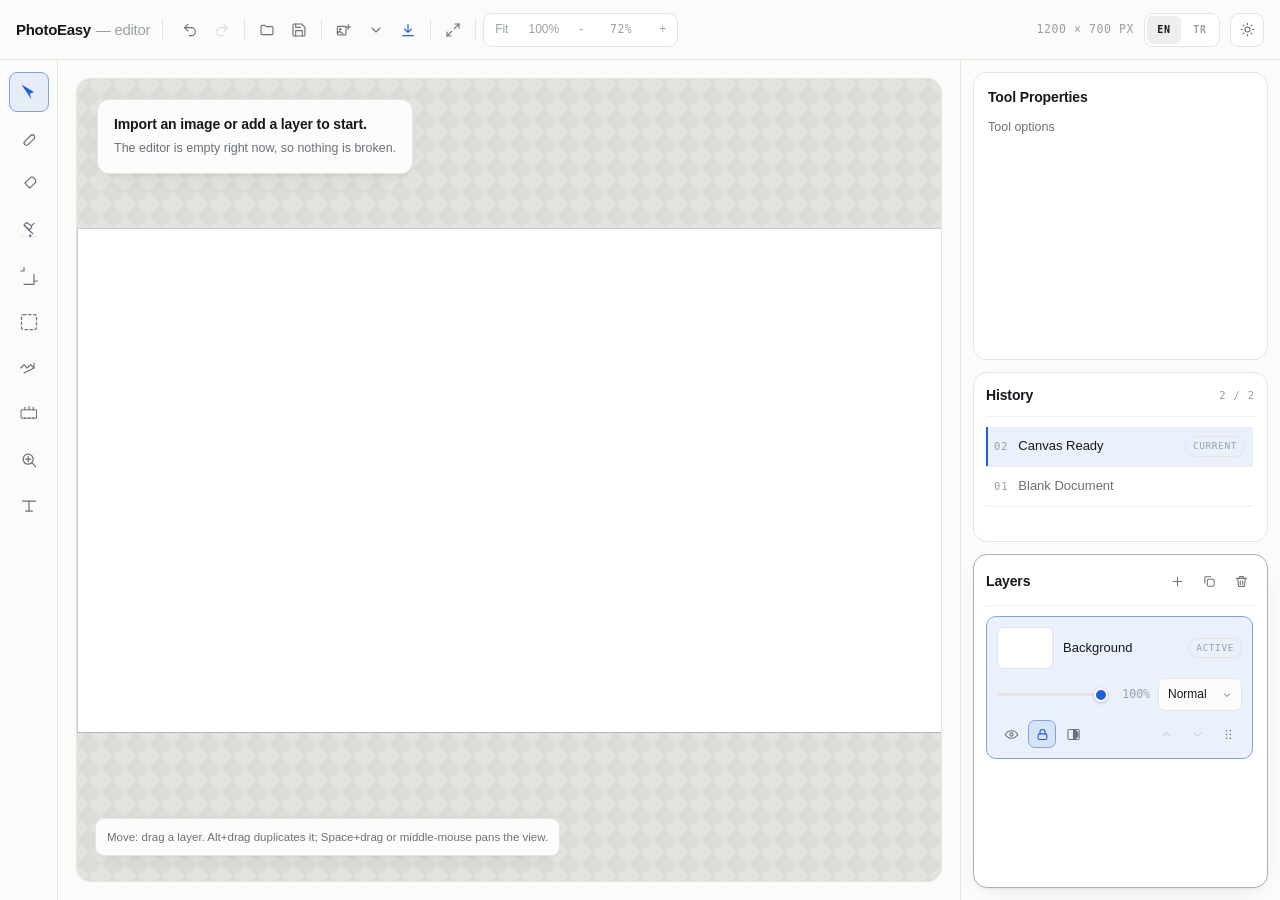
<file: index.html>
<!doctype html>
<html lang="en">
<head>
  <meta charset="utf-8" />
  <meta name="viewport" content="width=device-width,initial-scale=1" />
  <title>PhotoEasy — Browser Photo Editor</title>
  <link rel="icon" href="favicon.png" type="image/png">
  <link rel="stylesheet" href="styles.css?v=20260716-15">
  <script>
    // Stored theme is applied before first paint so the editor never flashes.
    // Storage throws on file:// and in private mode; the system theme is a fine
    // fallback, so a failure here must not block the rest of the page.
    (function () {
      try {
        const stored = localStorage.getItem('theme');
        if (stored) document.documentElement.dataset.theme = stored;
      } catch (e) {}
    })();
  </script>
</head>
<body>
  <header class="toolbar">
    <div class="editor-brand" aria-label="PhotoEasy editor" data-i18n-aria="brand.aria">
      <span class="editor-brand-name">PhotoEasy</span>
      <span class="editor-brand-context" data-i18n="brand.context">— editor</span>
    </div>
    <div class="toolbar-rule" aria-hidden="true"></div>
    <!-- Icon-only: data-i18n would overwrite textContent and wipe the SVG, so
         these label through title/aria-label. data-icon is hydrated from the
         shared icon set at boot. -->
    <div class="actions">
      <div class="action-group">
        <button id="undo" class="icon-btn" type="button" data-icon="undo" title="Undo" data-i18n-title="header.undo" data-i18n-aria="header.undo"></button>
        <button id="redo" class="icon-btn" type="button" data-icon="redo" title="Redo" data-i18n-title="header.redo" data-i18n-aria="header.redo"></button>
      </div>
      <div class="toolbar-rule" aria-hidden="true"></div>
      <div class="action-group">
        <button id="open-project" class="icon-btn" type="button" data-icon="open" title="Open" data-i18n-title="header.openProjectTitle" data-i18n-aria="header.openProjectTitle"></button>
        <button id="save-project" class="icon-btn" type="button" data-icon="save" title="Save" data-i18n-title="header.saveProjectTitle" data-i18n-aria="header.saveProjectTitle"></button>
      </div>
      <div class="toolbar-rule" aria-hidden="true"></div>
      <div class="action-group">
        <!-- The canvas-match option only affects importing, so it lives with
             Import instead of sitting in the bar full time. -->
        <div class="menu-anchor">
          <button id="import-image" class="icon-btn" type="button" data-icon="import" title="Import" data-i18n-title="header.import" data-i18n-aria="header.import"></button>
          <button id="import-options" class="icon-btn caret-btn" type="button" data-icon="chevronDown" title="Import options" data-i18n-title="header.importOptions" data-i18n-aria="header.importOptions" aria-haspopup="true" aria-expanded="false"></button>
          <div id="import-menu" class="toolbar-menu" role="group" aria-labelledby="import-options" hidden>
            <label class="menu-check">
              <input id="import-resize" type="checkbox" />
              <span data-i18n="header.matchCanvas">Match canvas to image</span>
            </label>
          </div>
        </div>
        <button id="export" class="icon-btn is-accent" type="button" data-icon="export" title="Export PNG" data-i18n-title="header.export" data-i18n-aria="header.export"></button>
      </div>
      <div class="toolbar-rule" aria-hidden="true"></div>
      <button id="resize-canvas" class="icon-btn" type="button" data-icon="resizeCanvas" title="Resize Canvas" data-i18n-title="header.resize" data-i18n-aria="header.resize"></button>
      <div class="toolbar-rule" aria-hidden="true"></div>
      <div class="zoom-controls" aria-label="Zoom controls" data-i18n-aria="header.zoomControls">
        <button id="zoom-fit" data-i18n="header.fit">Fit</button>
        <button id="zoom-100" data-i18n="header.actual">100%</button>
        <button id="zoom-out" data-i18n-aria="header.zoomOut">-</button>
        <div id="zoom-readout" class="zoom-readout" aria-live="polite">100%</div>
        <button id="zoom-in" data-i18n-aria="header.zoomIn">+</button>
      </div>
    </div>
    <!-- Everything past the editing actions is app-level, so it sits together
         against the right edge. -->
    <div class="toolbar-right">
      <div id="canvas-size" class="canvas-size" aria-hidden="true"></div>
      <div id="language-switch" class="language-switch" role="group" aria-label="Language" data-i18n-aria="header.lang">
        <button type="button" data-lang="en" title="English" data-i18n-title="header.lang.en">EN</button>
        <button type="button" data-lang="tr" title="Turkish" data-i18n-title="header.lang.tr">TR</button>
      </div>
      <button id="theme" class="theme" type="button" title="Toggle theme" data-i18n-title="header.theme" data-i18n-aria="header.theme">
        <svg class="sun" viewBox="0 0 24 24" fill="none" stroke="currentColor" stroke-width="1.8" stroke-linecap="round" aria-hidden="true">
          <circle cx="12" cy="12" r="4" />
          <path d="M12 2v2M12 20v2M4.9 4.9l1.4 1.4M17.7 17.7l1.4 1.4M2 12h2M20 12h2M4.9 19.1l1.4-1.4M17.7 6.3l1.4-1.4" />
        </svg>
        <svg class="moon" viewBox="0 0 24 24" fill="none" stroke="currentColor" stroke-width="1.8" stroke-linecap="round" stroke-linejoin="round" aria-hidden="true">
          <path d="M21 12.8A9 9 0 1 1 11.2 3a7 7 0 0 0 9.8 9.8z" />
        </svg>
      </button>
    </div>
  </header>

  <main class="main">
    <aside class="left-tools" aria-label="Tools" data-i18n-aria="tools.aria">
      <button id="tool-move" class="tool active" title="Move" aria-label="Move" data-tool-key="move">
        <svg viewBox="0 0 24 24" width="22" height="22" fill="none" xmlns="http://www.w3.org/2000/svg"><path d="M3 3l15 9-5 2 2 7-12-18z" fill="currentColor"/></svg>
      </button>
      <button id="tool-brush" class="tool" title="Brush" aria-label="Brush" data-tool-key="brush">
        <svg viewBox="0 0 24 24" width="20" height="20" fill="none" xmlns="http://www.w3.org/2000/svg"><path d="M7 16c-1 1-1 3 0 4s3 1 4 0l7-7c1-1 1-3 0-4s-3-1-4 0L7 16z" stroke="currentColor" stroke-width="1.5" stroke-linecap="round" stroke-linejoin="round"/></svg>
      </button>
      <button id="tool-eraser" class="tool" title="Eraser" aria-label="Eraser" data-tool-key="eraser">
        <svg viewBox="0 0 24 24" width="20" height="20" fill="none" xmlns="http://www.w3.org/2000/svg"><path d="M20 7l-3-3a2 2 0 0 0-3 0L7 11l6 6 7-7z" stroke="currentColor" stroke-width="1.5" stroke-linecap="round" stroke-linejoin="round"/></svg>
      </button>
      <button id="tool-fill" class="tool" title="Fill" aria-label="Fill" data-tool-key="fill">
        <svg viewBox="0 0 24 24" width="22" height="22" fill="none" xmlns="http://www.w3.org/2000/svg">
          <path d="M2 21c0 .55.45 1 1 1h18c.55 0 1-.45 1-1v-2c0-.55-.45-1-1-1H3c-.55 0-1 .45-1 1v2z" fill="currentColor" opacity="0.06"/>
          <path d="M7.5 7.5l9 9" stroke="currentColor" stroke-width="1.4" stroke-linecap="round" stroke-linejoin="round"/>
          <path d="M18 4l-3 3L9 3 6 6l6 6 3-3v-1" stroke="currentColor" stroke-width="1.4" stroke-linecap="round" stroke-linejoin="round"/>
          <path d="M15 19c0 .83-.67 1.5-1.5 1.5S12 19.83 12 19s1.5-2 1.5-2 1.5 1.17 1.5 2z" fill="currentColor"/>
        </svg>
      </button>
      <button id="tool-crop" class="tool" title="Crop" aria-label="Crop" data-tool-key="crop">
        <svg viewBox="0 0 24 24" width="20" height="20" fill="none" xmlns="http://www.w3.org/2000/svg"><path d="M6 2v4M2 6h4M18 22v-4M22 18h-4M6 22h12V10" stroke="currentColor" stroke-width="1.4" stroke-linecap="round" stroke-linejoin="round"/></svg>
      </button>
      <button id="tool-select" class="tool" title="Select" aria-label="Select" data-tool-key="select">
        <svg viewBox="0 0 24 24" width="20" height="20" fill="none" xmlns="http://www.w3.org/2000/svg"><rect x="3" y="3" width="18" height="18" rx="2" stroke="currentColor" stroke-width="1.5" stroke-dasharray="4 2"/></svg>
      </button>
      <button id="tool-magic" class="tool" title="Magic Wand" aria-label="Magic Wand" data-tool-key="magic">
        <svg viewBox="0 0 24 24" width="20" height="20" fill="none" xmlns="http://www.w3.org/2000/svg"><path d="M2 12l4-4 4 4 4-4 4 4V6" stroke="currentColor" stroke-width="1.4" stroke-linecap="round" stroke-linejoin="round"/><path d="M6 18l12-6" stroke="currentColor" stroke-width="1.4" stroke-linecap="round" stroke-linejoin="round"/></svg>
      </button>
      <button id="tool-transform" class="tool" title="Transform" aria-label="Transform" data-tool-key="transform">
        <svg viewBox="0 0 24 24" width="22" height="22" fill="none" xmlns="http://www.w3.org/2000/svg"><path d="M3 7h18v10H3z" stroke="currentColor" stroke-width="1.2" stroke-linecap="round" stroke-linejoin="round"/><path d="M7 7v-3M17 7v-3M12 7v-4" stroke="currentColor" stroke-width="1.4" stroke-linecap="round" stroke-linejoin="round"/><circle cx="7" cy="17" r="1" fill="currentColor"/><circle cx="12" cy="17" r="1" fill="currentColor"/><circle cx="17" cy="17" r="1" fill="currentColor"/></svg>
      </button>
      <button id="tool-zoom" class="tool" title="Zoom" aria-label="Zoom" data-tool-key="zoom">
        <svg viewBox="0 0 24 24" width="22" height="22" fill="none" xmlns="http://www.w3.org/2000/svg"><circle cx="11" cy="11" r="6" stroke="currentColor" stroke-width="1.5"/><path d="M20 20l-4.2-4.2" stroke="currentColor" stroke-width="1.5" stroke-linecap="round"/><path d="M11 8v6M8 11h6" stroke="currentColor" stroke-width="1.5" stroke-linecap="round"/></svg>
      </button>
      <button id="tool-text" class="tool" title="Text" aria-label="Text" data-tool-key="text">
        <svg viewBox="0 0 24 24" width="20" height="20" fill="none" xmlns="http://www.w3.org/2000/svg"><path d="M4 6h16M8 18h8M12 6v12" stroke="currentColor" stroke-width="1.5" stroke-linecap="round" stroke-linejoin="round"/></svg>
      </button>
      <!-- tool-controls moved to layers panel -->
    </aside>

    <section class="canvas-area">
      <div id="viewport" class="viewport">
        <div id="canvas-onboarding" class="canvas-onboarding" aria-live="polite">
          <strong data-i18n="onboarding.title">Import an image or add a layer to start.</strong>
          <span data-i18n="onboarding.body">The editor is empty right now, so nothing is broken.</span>
        </div>
        <div id="drop-overlay" class="drop-overlay" data-i18n="drop.images">Drop image files to import</div>
        <div id="viewport-inner" class="viewport-inner">
          <canvas id="view"></canvas>
        </div>
        <div id="canvas-hud" class="canvas-hud">
          <div id="tool-hint" class="tool-hint" aria-live="polite"></div>
          <div class="canvas-status-row">
            <div id="status-stack" class="status-stack" aria-live="polite" aria-atomic="true"></div>
          </div>
        </div>
      </div>
    </section>

    <aside id="sidebar" class="layers sidebar tool-primary" aria-label="Editing panels" data-i18n-aria="sidebar.aria">
      <div id="tool-props" class="tool-props sidebar-panel" aria-live="polite">
        <div class="tool-props-title" data-i18n="sidebar.toolProperties">Tool Properties</div>
        <div id="tool-props-content" class="tool-props-content"></div>
      </div>
      <div id="history-panel" class="history-panel sidebar-panel" aria-live="polite">
        <div class="history-panel-header">
          <div class="layers-title" data-i18n="sidebar.history">History</div>
          <div id="history-meta" class="history-meta">0 / 0</div>
        </div>
        <div id="history-list" class="history-list"></div>
      </div>
      <div id="layers-panel" class="layers-panel sidebar-panel">
        <div class="layers-header">
          <div class="layers-title" data-i18n="sidebar.layers">Layers</div>
          <!-- Icon-only: data-i18n would overwrite textContent and wipe the SVG,
               so these label through title/aria-label instead. -->
          <div class="layers-header-top">
            <button id="add-layer" class="icon-btn" type="button" data-icon="add" title="Add Layer" data-i18n-title="layers.add" data-i18n-aria="layers.add"></button>
            <button id="dup-layer" class="icon-btn" type="button" data-icon="duplicate" title="Duplicate Layer" data-i18n-title="layers.duplicate" data-i18n-aria="layers.duplicate"></button>
            <button id="del-layer" class="icon-btn is-danger" type="button" data-icon="remove" title="Remove Layer" data-i18n-title="layers.remove" data-i18n-aria="layers.remove"></button>
          </div>
        </div>
        <ul id="layers-list"></ul>
      </div>
    </aside>
  </main>

  <input id="file-input" type="file" accept="image/*" multiple style="display:none">
  <input id="project-file-input" type="file" accept="application/json,.json,.photoeasy" style="display:none">
  
  <!-- Resize Canvas Modal -->
  <div id="resize-modal" class="modal" role="dialog" aria-modal="true" aria-labelledby="resize-modal-title" aria-hidden="true">
    <div class="modal-content" tabindex="-1">
      <div class="modal-header">
        <h3 id="resize-modal-title" data-i18n="modal.resize.title">Resize Canvas</h3>
        <button id="close-resize-modal" class="close-modal" aria-label="Close resize canvas dialog" data-i18n-aria="modal.resize.close">&times;</button>
      </div>
      <div class="modal-body">
        <div class="form-group">
          <label for="new-width" data-i18n="modal.resize.width">Width (px):</label>
          <input type="number" id="new-width" min="1" max="16384" value="1200">
        </div>
        <div class="form-group">
          <label for="new-height" data-i18n="modal.resize.height">Height (px):</label>
          <input type="number" id="new-height" min="1" max="16384" value="700">
        </div>
        <div class="form-group">
          <label>
            <input type="checkbox" id="maintain-aspect"> <span data-i18n="modal.resize.aspect">Maintain aspect ratio</span>
          </label>
        </div>
      </div>
      <div class="modal-footer">
        <button id="cancel-resize" class="btn-secondary" data-i18n="common.cancel">Cancel</button>
        <button id="confirm-resize" class="btn-primary" data-i18n="common.resize">Resize</button>
      </div>
    </div>
  </div>
  
  <script defer src="js/00-i18n.js?v=20260716-15"></script>
  <script defer src="js/00-icons.js?v=20260716-15"></script>
  <script defer src="js/00-theme.js?v=20260716-15"></script>
  <script defer src="js/00-core.js?v=20260716-15"></script>
  <script defer src="js/10-history.js?v=20260716-15"></script>
  <script defer src="js/20-layers-compositor.js?v=20260716-15"></script>
  <script defer src="js/30-editor-input.js?v=20260716-15"></script>
  <script defer src="js/40-tools-ui.js?v=20260716-15"></script>
  <script defer src="js/50-fill.js?v=20260716-15"></script>
  <script defer src="js/60-document-io.js?v=20260716-15"></script>
  <script defer src="js/70-transform-crop.js?v=20260716-15"></script>
  <script defer src="js/80-viewport-init.js?v=20260716-15"></script>
</body>
</html>
</file>
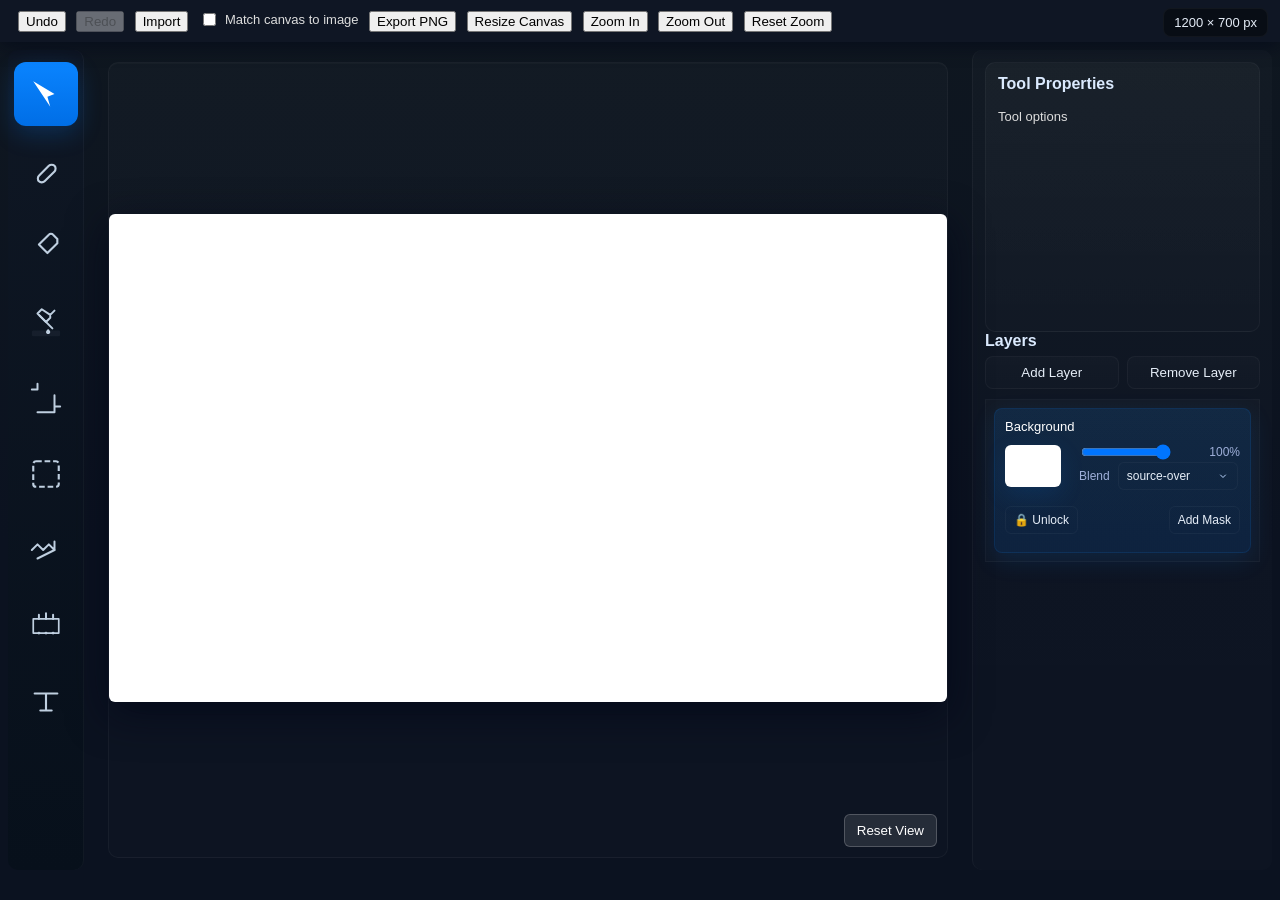
<file: src/photoeasy/index.html>
<!doctype html>
<html lang="en">
<head>
  <meta charset="utf-8" />
  <meta name="viewport" content="width=device-width,initial-scale=1" />
  <title>PhotoEasy — Browser Photoshop Clone (Demo)</title>
  <link rel="stylesheet" href="styles.css">
</head>
<body>
  <header class="toolbar">
    <div class="actions">
      <button id="undo">Undo</button>
      <button id="redo">Redo</button>
      <button id="import-image">Import</button>
      <label class="import-resize-label" style="display:inline-flex;align-items:center;gap:6px;margin-left:6px;">
        <input id="import-resize" type="checkbox" />
        <span style="font-size:13px;color:var(--muted,#ddd);">Match canvas to image</span>
      </label>
      <button id="export">Export PNG</button>
      <button id="resize-canvas">Resize Canvas</button>
      <button id="zoom-in">Zoom In</button>
      <button id="zoom-out">Zoom Out</button>
      <button id="reset-zoom">Reset Zoom</button>
    </div>
    <div class="tool-header-controls">
      <!-- moved to tool properties panel -->
    </div>
    <div id="canvas-size" class="canvas-size" aria-hidden="true"></div>
  </header>

  <main class="main">
    <aside class="left-tools" aria-label="Tools">
      <button id="tool-move" class="tool active" title="Move" aria-label="Move">
        <svg viewBox="0 0 24 24" width="22" height="22" fill="none" xmlns="http://www.w3.org/2000/svg"><path d="M3 3l15 9-5 2 2 7-12-18z" fill="currentColor"/></svg>
      </button>
      <button id="tool-brush" class="tool" title="Brush" aria-label="Brush">
        <svg viewBox="0 0 24 24" width="20" height="20" fill="none" xmlns="http://www.w3.org/2000/svg"><path d="M7 16c-1 1-1 3 0 4s3 1 4 0l7-7c1-1 1-3 0-4s-3-1-4 0L7 16z" stroke="currentColor" stroke-width="1.5" stroke-linecap="round" stroke-linejoin="round"/></svg>
      </button>
      <button id="tool-eraser" class="tool" title="Eraser" aria-label="Eraser">
        <svg viewBox="0 0 24 24" width="20" height="20" fill="none" xmlns="http://www.w3.org/2000/svg"><path d="M20 7l-3-3a2 2 0 0 0-3 0L7 11l6 6 7-7z" stroke="currentColor" stroke-width="1.5" stroke-linecap="round" stroke-linejoin="round"/></svg>
      </button>
      <button id="tool-fill" class="tool" title="Fill" aria-label="Fill">
        <svg viewBox="0 0 24 24" width="22" height="22" fill="none" xmlns="http://www.w3.org/2000/svg">
          <path d="M2 21c0 .55.45 1 1 1h18c.55 0 1-.45 1-1v-2c0-.55-.45-1-1-1H3c-.55 0-1 .45-1 1v2z" fill="currentColor" opacity="0.06"/>
          <path d="M7.5 7.5l9 9" stroke="currentColor" stroke-width="1.4" stroke-linecap="round" stroke-linejoin="round"/>
          <path d="M18 4l-3 3L9 3 6 6l6 6 3-3v-1" stroke="currentColor" stroke-width="1.4" stroke-linecap="round" stroke-linejoin="round"/>
          <path d="M15 19c0 .83-.67 1.5-1.5 1.5S12 19.83 12 19s1.5-2 1.5-2 1.5 1.17 1.5 2z" fill="currentColor"/>
        </svg>
      </button>
      <button id="tool-crop" class="tool" title="Crop" aria-label="Crop">
        <svg viewBox="0 0 24 24" width="20" height="20" fill="none" xmlns="http://www.w3.org/2000/svg"><path d="M6 2v4M2 6h4M18 22v-4M22 18h-4M6 22h12V10" stroke="currentColor" stroke-width="1.4" stroke-linecap="round" stroke-linejoin="round"/></svg>
      </button>
      <button id="tool-select" class="tool" title="Select" aria-label="Select">
        <svg viewBox="0 0 24 24" width="20" height="20" fill="none" xmlns="http://www.w3.org/2000/svg"><rect x="3" y="3" width="18" height="18" rx="2" stroke="currentColor" stroke-width="1.5" stroke-dasharray="4 2"/></svg>
      </button>
      <button id="tool-magic" class="tool" title="Magic Wand" aria-label="Magic Wand">
        <svg viewBox="0 0 24 24" width="20" height="20" fill="none" xmlns="http://www.w3.org/2000/svg"><path d="M2 12l4-4 4 4 4-4 4 4V6" stroke="currentColor" stroke-width="1.4" stroke-linecap="round" stroke-linejoin="round"/><path d="M6 18l12-6" stroke="currentColor" stroke-width="1.4" stroke-linecap="round" stroke-linejoin="round"/></svg>
      </button>
      <button id="tool-transform" class="tool" title="Transform" aria-label="Transform">
        <svg viewBox="0 0 24 24" width="22" height="22" fill="none" xmlns="http://www.w3.org/2000/svg"><path d="M3 7h18v10H3z" stroke="currentColor" stroke-width="1.2" stroke-linecap="round" stroke-linejoin="round"/><path d="M7 7v-3M17 7v-3M12 7v-4" stroke="currentColor" stroke-width="1.4" stroke-linecap="round" stroke-linejoin="round"/><circle cx="7" cy="17" r="1" fill="currentColor"/><circle cx="12" cy="17" r="1" fill="currentColor"/><circle cx="17" cy="17" r="1" fill="currentColor"/></svg>
      </button>
      <button id="tool-text" class="tool" title="Text" aria-label="Text">
        <svg viewBox="0 0 24 24" width="20" height="20" fill="none" xmlns="http://www.w3.org/2000/svg"><path d="M4 6h16M8 18h8M12 6v12" stroke="currentColor" stroke-width="1.5" stroke-linecap="round" stroke-linejoin="round"/></svg>
      </button>
      <!-- tool-controls moved to layers panel -->
    </aside>

    <section class="canvas-area">
      <div id="viewport" class="viewport">
        <div id="viewport-inner" class="viewport-inner">
          <canvas id="view"></canvas>
        </div>
      </div>
    </section>

    <aside class="layers">
      <div id="tool-props" class="tool-props" aria-live="polite">
        <div class="tool-props-title">Tool Properties</div>
        <div id="tool-props-content" class="tool-props-content"></div>
      </div>
      <div class="layers-header">
        <div class="layers-title">Layers</div>
        <div class="layers-header-top">
          <button id="add-layer">Add Layer</button>
          <button id="del-layer">Remove Layer</button>
        </div>
      </div>
      <ul id="layers-list"></ul>
    </aside>
  </main>

  <input id="file-input" type="file" accept="image/*" style="display:none">
  
  <!-- Resize Canvas Modal -->
  <div id="resize-modal" class="modal">
    <div class="modal-content">
      <div class="modal-header">
        <h3>Resize Canvas</h3>
        <button id="close-resize-modal" class="close-modal">&times;</button>
      </div>
      <div class="modal-body">
        <div class="form-group">
          <label for="new-width">Width (px):</label>
          <input type="number" id="new-width" min="1" value="1200">
        </div>
        <div class="form-group">
          <label for="new-height">Height (px):</label>
          <input type="number" id="new-height" min="1" value="700">
        </div>
        <div class="form-group">
          <label>
            <input type="checkbox" id="maintain-aspect"> Maintain aspect ratio
          </label>
        </div>
      </div>
      <div class="modal-footer">
        <button id="cancel-resize" class="btn-secondary">Cancel</button>
        <button id="confirm-resize" class="btn-primary">Resize</button>
      </div>
    </div>
  </div>
  
  <script src="app.js"></script>
</body>
</html>
</file>
<file: styles.css>
/* ==========================================================================
   PhotoEasy — design language mirrored from enesaydogan.com
   Tokens, typography, and component geometry are kept in sync with the site.
   Light is the default; dark follows the system unless the user picks a theme.
   ========================================================================== */

:root {
  --bg: #fbfbfa;
  --surface: #ffffff;
  --ink: #16181c;
  --muted: #6b7079;
  --faint: #9aa0a8;
  --line: #e6e5e1;
  --line-soft: #efeeeb;
  --accent: #1f5fd8;
  --live: #12a150;
  --danger: #c0392b;
  --shadow: 0 1px 2px rgba(20, 22, 26, .04), 0 8px 24px -14px rgba(20, 22, 26, .18);
  --radius: 14px;
  --mono: ui-monospace, SFMono-Regular, "SF Mono", Menlo, Consolas, monospace;

  /* Editor surfaces. The canvas well is recessed well below the page so a white
     photo still separates from it — the common case in light mode. */
  --canvas-bg: #e7e6e2;
  --checker-a: rgba(20, 22, 26, .05);
  --checker-b: rgba(20, 22, 26, .015);
  --canvas-edge: rgba(20, 22, 26, .22);
  --canvas-halo: rgba(20, 22, 26, .3);

  /* A scrim must darken in both themes, so it cannot derive from --ink. */
  --scrim: rgba(20, 22, 26, .45);
  --shadow-lifted: 0 24px 80px -20px rgba(20, 22, 26, .35);
}

:root[data-theme="dark"] {
  --bg: #0e0f11;
  --surface: #151719;
  --ink: #eceef1;
  --muted: #9098a2;
  --faint: #6a7078;
  --line: #26292e;
  --line-soft: #1e2125;
  --accent: #7aa2f7;
  --live: #3ecf7f;
  --danger: #f07178;
  --shadow: 0 1px 2px rgba(0, 0, 0, .4), 0 8px 28px -16px rgba(0, 0, 0, .7);

  --canvas-bg: #111315;
  --checker-a: rgba(236, 238, 241, .022);
  --checker-b: rgba(0, 0, 0, .03);
  --canvas-edge: rgba(236, 238, 241, .18);
  --canvas-halo: rgba(0, 0, 0, .5);
  --scrim: rgba(0, 0, 0, .65);
  --shadow-lifted: 0 24px 80px -20px rgba(0, 0, 0, .8);
}

@media (prefers-color-scheme: dark) {
  :root:not([data-theme="light"]) {
    --bg: #0e0f11;
    --surface: #151719;
    --ink: #eceef1;
    --muted: #9098a2;
    --faint: #6a7078;
    --line: #26292e;
    --line-soft: #1e2125;
    --accent: #7aa2f7;
    --live: #3ecf7f;
    --danger: #f07178;
    --shadow: 0 1px 2px rgba(0, 0, 0, .4), 0 8px 28px -16px rgba(0, 0, 0, .7);

    --canvas-bg: #111315;
    --checker-a: rgba(236, 238, 241, .022);
    --checker-b: rgba(0, 0, 0, .03);
    --canvas-edge: rgba(236, 238, 241, .18);
    --canvas-halo: rgba(0, 0, 0, .5);
    --scrim: rgba(0, 0, 0, .65);
    --shadow-lifted: 0 24px 80px -20px rgba(0, 0, 0, .8);
  }
}

/* Interaction tints derive from --ink, so they invert with the theme for free. */
:root {
  --tint-1: color-mix(in srgb, var(--ink) 4%, transparent);
  --tint-2: color-mix(in srgb, var(--ink) 7%, transparent);
  --accent-soft: color-mix(in srgb, var(--accent) 9%, transparent);
  --accent-line: color-mix(in srgb, var(--accent) 50%, var(--line));
  --glass: color-mix(in srgb, var(--surface) 90%, transparent);
}

*,
*::before,
*::after {
  box-sizing: border-box;
  margin: 0;
  padding: 0;
  -webkit-tap-highlight-color: transparent;
}

html {
  height: 100%;
  background: var(--bg);
  text-size-adjust: 100%;
}

body {
  height: 100%;
  min-width: 320px;
  background: var(--bg);
  color: var(--ink);
  font-family: Inter, ui-sans-serif, -apple-system, BlinkMacSystemFont, "Segoe UI", Roboto, sans-serif;
  font-size: 16px;
  line-height: 1.6;
  -webkit-font-smoothing: antialiased;
  font-feature-settings: "cv05", "ss01";
  transition: background .25s ease, color .25s ease;
}

::selection {
  background: var(--accent);
  color: #fff;
}

:focus-visible {
  outline: 2px solid var(--accent);
  outline-offset: 3px;
  border-radius: 4px;
}

button,
input,
select,
textarea {
  font: inherit;
}

input,
select,
textarea {
  accent-color: var(--accent);
}

.mono {
  font-family: var(--mono);
  font-size: 11.5px;
  letter-spacing: .08em;
  text-transform: uppercase;
  color: var(--faint);
}

/* ── buttons ─────────────────────────────────── */
button {
  min-height: 34px;
  padding: 0 13px;
  border: 1px solid var(--line);
  border-radius: 9px;
  background: var(--surface);
  color: var(--muted);
  font-size: 13px;
  font-weight: 500;
  cursor: pointer;
  transition: color .15s, border-color .15s, background .15s, transform .15s;
}

button:hover {
  background: var(--tint-1);
  border-color: var(--muted);
  color: var(--ink);
  transform: translateY(-1px);
}

button:active {
  background: var(--tint-2);
  transform: none;
}

button:disabled {
  background: var(--surface);
  border-color: var(--line-soft);
  color: var(--faint);
  opacity: .5;
  transform: none;
  cursor: not-allowed;
}

button:disabled:hover {
  background: var(--surface);
  border-color: var(--line-soft);
  color: var(--faint);
  transform: none;
}

/* ── icon buttons ────────────────────────────── */
/* Square, label-less, and quiet until hovered — used by the layer panel header
   and each layer card's action bar. */
.icon-btn {
  display: grid;
  place-items: center;
  flex: 0 0 auto;
  width: 28px;
  height: 28px;
  min-height: 28px;
  padding: 0;
  border: 1px solid transparent;
  border-radius: 7px;
  background: transparent;
  color: var(--muted);
}

.icon-btn svg {
  width: 15px;
  height: 15px;
}

.icon-btn:hover {
  background: var(--tint-1);
  border-color: var(--line);
  color: var(--ink);
  transform: none;
}

.icon-btn:disabled,
.icon-btn:disabled:hover {
  background: transparent;
  border-color: transparent;
  color: var(--faint);
  opacity: .35;
}

/* State: the control is engaged (locked, masked). */
.icon-btn.is-on {
  border-color: var(--accent-line);
  background: var(--accent-soft);
  color: var(--accent);
}

/* State: the layer is hidden — the icon should read as switched off. */
.icon-btn.is-off {
  color: var(--faint);
}

.icon-btn.is-danger:hover {
  border-color: color-mix(in srgb, var(--danger) 45%, var(--line));
  background: color-mix(in srgb, var(--danger) 8%, transparent);
  color: var(--danger);
}

/* The primary action in its group (Export) stays tinted so the icon-only bar
   still has one obvious destination. */
.icon-btn.is-accent {
  color: var(--accent);
}

.icon-btn.is-accent:hover {
  border-color: var(--accent-line);
  background: var(--accent-soft);
  color: var(--accent);
}

/* Toolbar icons run slightly larger than the layer panel's. */
.actions .icon-btn {
  width: 30px;
  height: 30px;
  min-height: 30px;
}

.actions .icon-btn svg {
  width: 16px;
  height: 16px;
}

/* ── toolbar ─────────────────────────────────── */
.toolbar {
  position: relative;
  z-index: 100;
  display: flex;
  align-items: center;
  gap: 12px;
  height: 60px;
  padding: 0 16px;
  background: color-mix(in srgb, var(--bg) 88%, transparent);
  border-bottom: 1px solid var(--line);
  backdrop-filter: saturate(180%) blur(14px);
}

.editor-brand {
  display: flex;
  align-items: baseline;
  flex: 0 0 auto;
  white-space: nowrap;
  font-size: 15px;
  line-height: 1;
  letter-spacing: -.02em;
}

.editor-brand-name {
  font-weight: 600;
  color: var(--ink);
}

.editor-brand-context {
  margin-left: 5px;
  font-weight: 400;
  color: var(--faint);
}

.toolbar-rule {
  flex: 0 0 auto;
  width: 1px;
  height: 22px;
  background: var(--line);
}

.actions {
  display: flex;
  align-items: center;
  flex-wrap: nowrap;
  gap: 7px;
  min-width: 0;
  overflow-x: auto;
  scrollbar-width: none;
}

.actions::-webkit-scrollbar {
  display: none;
}

/* No padding here: the toolbar is icon buttons now, and a blanket padding
   outranks .icon-btn's own, squeezing the content box until the glyph
   overflows off-centre. The remaining text buttons (zoom) set their own. */
.actions button {
  flex: 0 0 auto;
}

/* Related actions sit tight together; the rules between groups do the
   separating, so the bar reads in chunks rather than as one long run. */
.action-group {
  display: flex;
  align-items: center;
  flex: 0 0 auto;
  gap: 2px;
}

/* ── import options popover ──────────────────── */
.menu-anchor {
  position: relative;
  display: flex;
  align-items: center;
  flex: 0 0 auto;
  gap: 2px;
}

.caret-btn {
  width: 18px;
}

.caret-btn svg {
  width: 12px;
  height: 12px;
}

/* Fixed, and placed by JS: .actions is a horizontal scroll container, which
   clips (and swallows clicks on) any absolutely positioned child. */
.toolbar-menu {
  position: fixed;
  z-index: 400;
  min-width: 220px;
  padding: 8px;
  border: 1px solid var(--line);
  border-radius: 10px;
  background: var(--surface);
  box-shadow: var(--shadow-lifted);
}

.toolbar-menu[hidden] {
  display: none;
}

.menu-check {
  display: flex;
  align-items: center;
  gap: 9px;
  padding: 6px 7px;
  border-radius: 7px;
  color: var(--muted);
  font-size: 12.5px;
  font-weight: 500;
  line-height: 1.35;
  cursor: pointer;
}

.menu-check:hover {
  background: var(--tint-1);
  color: var(--ink);
}

.menu-check input {
  flex: 0 0 auto;
  width: 13px;
  height: 13px;
  cursor: pointer;
}

/* ── segmented controls (zoom, language) ─────── */
.zoom-controls,
.language-switch {
  display: inline-flex;
  align-items: center;
  flex: 0 0 auto;
  gap: 2px;
  height: 34px;
  padding: 2px;
  border: 1px solid var(--line);
  border-radius: 9px;
  background: var(--surface);
}

.zoom-controls button,
.language-switch button {
  min-height: 28px;
  padding: 0 8px;
  border-color: transparent;
  border-radius: 6px;
  background: transparent;
  color: var(--faint);
}

.zoom-controls button:hover,
.language-switch button:hover {
  background: var(--tint-1);
  border-color: transparent;
  color: var(--ink);
  transform: none;
}

.language-switch button {
  min-width: 34px;
  font: 600 10px/1 var(--mono);
  letter-spacing: .08em;
}

.language-switch button.is-active {
  background: var(--tint-2);
  color: var(--ink);
}

.zoom-controls button {
  font-size: 12px;
}

.zoom-readout {
  min-width: 54px;
  padding: 0 6px;
  text-align: center;
  color: var(--faint);
  font: 500 11.5px/1 var(--mono);
  letter-spacing: .04em;
}

/* ── theme toggle ────────────────────────────── */
.theme {
  display: grid;
  place-items: center;
  flex: 0 0 auto;
  width: 34px;
  height: 34px;
  min-height: 34px;
  padding: 0;
  border: 1px solid var(--line);
  border-radius: 9px;
  background: var(--surface);
  color: var(--muted);
}

.theme:hover {
  background: var(--tint-1);
  color: var(--ink);
  border-color: var(--muted);
  transform: none;
}

.theme svg {
  width: 15px;
  height: 15px;
}

.theme .moon {
  display: none;
}

:root[data-theme="dark"] .theme .sun {
  display: none;
}

:root[data-theme="dark"] .theme .moon {
  display: block;
}

@media (prefers-color-scheme: dark) {
  :root:not([data-theme="light"]) .theme .sun {
    display: none;
  }

  :root:not([data-theme="light"]) .theme .moon {
    display: block;
  }
}

/* One auto margin on the cluster, so language and theme end up flush right
   rather than trailing the editing actions. */
.toolbar-right {
  display: flex;
  align-items: center;
  flex: 0 0 auto;
  gap: 10px;
  margin-left: auto;
  padding-left: 4px;
}

.canvas-size {
  flex: 0 0 auto;
  color: var(--faint);
  font: 500 11.5px/1 var(--mono);
  letter-spacing: .05em;
  text-transform: uppercase;
}

/* ── layout ──────────────────────────────────── */
.main {
  display: flex;
  height: calc(100dvh - 60px);
  background: var(--bg);
}

/* ── tool rail ───────────────────────────────── */
.left-tools {
  display: flex;
  flex-direction: column;
  align-items: center;
  flex: 0 0 58px;
  width: 58px;
  gap: 6px;
  padding: 12px 8px;
  border-right: 1px solid var(--line);
  background: var(--bg);
}

.left-tools .tool {
  display: flex;
  align-items: center;
  justify-content: center;
  flex: 0 0 auto;
  width: 40px;
  height: 40px;
  min-height: 40px;
  padding: 0;
  border: 1px solid transparent;
  border-radius: 8px;
  background: transparent;
  color: var(--muted);
  cursor: pointer;
}

.left-tools .tool svg {
  display: block;
  width: 20px;
  height: 20px;
}

.left-tools .tool:hover {
  background: var(--surface);
  border-color: var(--line);
  color: var(--ink);
  transform: none;
}

.left-tools .tool.active {
  background: var(--accent-soft);
  border-color: var(--accent-line);
  color: var(--accent);
  transform: none;
}

/* ── canvas ──────────────────────────────────── */
.canvas-area {
  display: flex;
  flex: 1;
  min-width: 0;
  padding: 18px;
  background: var(--bg);
}

.viewport {
  position: relative;
  display: flex;
  flex: 1;
  min-width: 0;
  align-items: stretch;
  justify-content: stretch;
  overflow: hidden;
  border: 1px solid var(--line);
  border-radius: var(--radius);
  background:
    repeating-conic-gradient(from 45deg, var(--checker-a) 0 25%, var(--checker-b) 0 50%) 50%/24px 24px,
    var(--canvas-bg);
  cursor: grab;
}

.viewport:active {
  cursor: grabbing;
}

#viewport-inner {
  position: relative;
  display: block;
  width: 100%;
  height: 100%;
}

#view {
  display: block;
  width: 100%;
  height: 100%;
  border-radius: 8px;
  background: transparent;
  touch-action: none;
}

/* ── sidebar ─────────────────────────────────── */
.sidebar,
.layers {
  display: flex;
  flex-direction: column;
  flex: 0 0 320px;
  width: 320px;
  gap: 12px;
  padding: 12px;
  border-left: 1px solid var(--line);
  background: var(--bg);
}

.sidebar-panel {
  border: 1px solid var(--line);
  border-radius: var(--radius);
  background: var(--surface);
  transition: border-color .18s ease, box-shadow .18s ease;
}

.sidebar-panel.is-primary {
  border-color: color-mix(in srgb, var(--muted) 45%, var(--line));
  box-shadow: var(--shadow);
}

.tool-props {
  display: flex;
  flex-direction: column;
  height: 32vh;
  gap: 10px;
  padding: 14px;
}

.tool-props-title,
.layers-title {
  color: var(--ink);
  font-size: 14px;
  font-weight: 600;
  line-height: 1.5;
  letter-spacing: -.01em;
}

.tool-props-content {
  display: flex;
  flex-direction: column;
  flex: 1;
  gap: 10px;
  padding-right: 6px;
  overflow: auto;
}

.prop-block {
  display: flex;
  flex-direction: column;
  gap: 7px;
  padding-bottom: 10px;
  border-bottom: 1px solid var(--line-soft);
}

.prop-block:last-child {
  padding-bottom: 0;
  border-bottom: 0;
}

.prop-title {
  color: var(--faint);
  font-size: 11.5px;
}

.prop-help {
  color: var(--faint);
  font-size: 11.5px;
  line-height: 1.5;
}

.prop-note {
  color: var(--muted);
  font-size: 12.5px;
  line-height: 1.5;
}

.prop-control-row {
  display: flex;
  align-items: center;
  gap: 8px;
}

.prop-control-row input[type="range"] {
  flex: 1;
}

.prop-value {
  min-width: 42px;
  text-align: right;
  color: var(--muted);
  font: 500 11.5px/1 var(--mono);
}

/* ── history ─────────────────────────────────── */
.history-panel {
  display: flex;
  flex-direction: column;
  min-height: 170px;
  max-height: 220px;
  gap: 10px;
  padding: 12px;
}

.history-panel-header {
  display: flex;
  align-items: center;
  justify-content: space-between;
  gap: 12px;
  padding-bottom: 10px;
  border-bottom: 1px solid var(--line-soft);
}

.history-meta,
.history-entry-step {
  color: var(--faint);
  font: 500 10.5px/1 var(--mono);
  letter-spacing: .08em;
  text-transform: uppercase;
}

.history-list {
  display: flex;
  flex-direction: column;
  padding-right: 2px;
  overflow: auto;
}

.history-entry {
  display: grid;
  grid-template-columns: auto minmax(0, 1fr) auto;
  align-items: center;
  gap: 10px;
  width: 100%;
  min-height: 40px;
  padding: 9px 8px;
  border: 0;
  border-bottom: 1px solid var(--line-soft);
  border-radius: 0;
  background: transparent;
  color: var(--muted);
  text-align: left;
}

.history-entry:hover {
  background: var(--tint-1);
  border-color: var(--line-soft);
  transform: none;
}

.history-entry.active {
  background: var(--accent-soft);
  border-color: var(--line-soft);
  color: var(--ink);
  box-shadow: inset 2px 0 0 var(--accent);
  cursor: default;
}

.history-entry.future {
  opacity: .5;
}

.history-entry-label {
  min-width: 0;
  overflow: hidden;
  text-overflow: ellipsis;
  white-space: nowrap;
}

.history-entry-current,
.layer-badge {
  padding: 2px 7px;
  border: 1px solid var(--line);
  border-radius: 999px;
  background: transparent;
  color: var(--faint);
  font: 500 9.5px/1.5 var(--mono);
  letter-spacing: .06em;
  text-transform: uppercase;
}

/* ── layers ──────────────────────────────────── */
.layers-panel {
  display: flex;
  flex-direction: column;
  flex: 1;
  min-height: 0;
  padding: 12px;
  overflow: hidden;
}

/* Title and its actions share one line: the icons made the old stacked button
   grid unnecessary, and the labels no longer have to fit a 3-column grid. */
.layers-header {
  display: flex;
  align-items: center;
  justify-content: space-between;
  gap: 10px;
  margin-bottom: 10px;
  padding-bottom: 10px;
  border-bottom: 1px solid var(--line-soft);
}

.layers-header-top {
  display: flex;
  flex: 0 0 auto;
  gap: 4px;
}

#layers-list {
  flex: 1;
  min-height: 0;
  padding-right: 2px;
  list-style: none;
  overflow: auto;
}

#layers-list li {
  margin-bottom: 8px;
}

#layers-list li.dragging {
  opacity: .45;
}

#layers-list li.drop-before .layer-row {
  box-shadow: inset 0 2px 0 var(--accent);
}

#layers-list li.drop-after .layer-row {
  box-shadow: inset 0 -2px 0 var(--accent);
}

/* Three flat rows: identity, settings, actions. */
.layer-row {
  display: flex;
  flex-direction: column;
  gap: 9px;
  padding: 10px;
  border: 1px solid var(--line-soft);
  border-radius: 10px;
  background: transparent;
  transition: background .18s, border-color .18s;
}

.layer-row:hover {
  background: var(--tint-1);
  border-color: var(--line);
}

.layer-row.active {
  background: var(--accent-soft);
  border-color: var(--accent-line);
}

.layer-thumb {
  width: 56px;
  height: 42px;
  border: 1px solid var(--line);
  border-radius: 6px;
  background: var(--canvas-bg);
  object-fit: cover;
}

/* row 1 — identity */
.layer-head {
  display: grid;
  grid-template-columns: 56px minmax(0, 1fr);
  align-items: center;
  gap: 10px;
}

.layer-head-text {
  display: flex;
  align-items: center;
  justify-content: space-between;
  gap: 8px;
  min-width: 0;
}

.layer-name {
  min-width: 0;
  overflow: hidden;
  text-overflow: ellipsis;
  white-space: nowrap;
  color: var(--ink);
  font-size: 13px;
  font-weight: 500;
}

/* row 2 — settings. The blend column is fixed rather than auto so a long mode
   name ("Kaplama") cannot squeeze the opacity slider. */
.layer-op-row {
  display: grid;
  grid-template-columns: minmax(0, 1fr) auto 84px;
  align-items: center;
  gap: 8px;
  min-width: 0;
}

.layer-opacity-value {
  min-width: 34px;
  text-align: right;
  color: var(--faint);
  font: 500 11.5px/1 var(--mono);
}

/* row 3 — actions */
.layer-actions {
  display: flex;
  align-items: center;
  gap: 3px;
}

.layer-actions-spacer {
  flex: 1;
}

.layer-grip {
  cursor: grab;
}

.layer-grip:active {
  cursor: grabbing;
}

/* ── inputs ──────────────────────────────────── */
.layer-blend,
.tool-props input[type="number"],
.tool-props select,
.layer-name-input,
.cp-hex,
.form-group input[type="number"] {
  width: 100%;
  min-width: 0;
  min-height: 32px;
  padding: 6px 9px;
  border: 1px solid var(--line);
  border-radius: 7px;
  background: var(--bg);
  color: var(--ink);
  font-size: 12px;
}

.layer-blend,
.tool-props select {
  -webkit-appearance: none;
  appearance: none;
  padding-right: 28px;
  background-repeat: no-repeat;
  background-position: right 8px center;
  background-image: url("data:image/svg+xml;utf8,<svg xmlns='http://www.w3.org/2000/svg' viewBox='0 0 24 24' width='12' height='12'><path d='M7 10l5 5 5-5' fill='none' stroke='%236b7079' stroke-width='2' stroke-linecap='round' stroke-linejoin='round'/></svg>");
  cursor: pointer;
}

:root[data-theme="dark"] .layer-blend,
:root[data-theme="dark"] .tool-props select {
  background-image: url("data:image/svg+xml;utf8,<svg xmlns='http://www.w3.org/2000/svg' viewBox='0 0 24 24' width='12' height='12'><path d='M7 10l5 5 5-5' fill='none' stroke='%239098a2' stroke-width='2' stroke-linecap='round' stroke-linejoin='round'/></svg>");
}

@media (prefers-color-scheme: dark) {
  :root:not([data-theme="light"]) .layer-blend,
  :root:not([data-theme="light"]) .tool-props select {
    background-image: url("data:image/svg+xml;utf8,<svg xmlns='http://www.w3.org/2000/svg' viewBox='0 0 24 24' width='12' height='12'><path d='M7 10l5 5 5-5' fill='none' stroke='%239098a2' stroke-width='2' stroke-linecap='round' stroke-linejoin='round'/></svg>");
  }
}

.layer-name-input:focus,
.tool-props input:focus,
.tool-props select:focus,
.cp-hex:focus,
.form-group input[type="number"]:focus,
.layer-blend:focus {
  outline: none;
  border-color: var(--accent);
  box-shadow: 0 0 0 2px var(--accent-soft);
}

.tool-props input[type="color"],
.left-tools input[type="color"] {
  width: 44px;
  height: 32px;
  padding: 2px;
  border: 1px solid var(--line);
  border-radius: 7px;
  background: var(--bg);
  cursor: pointer;
}

/* ── range input ─────────────────────────────── */
input[type="range"] {
  -webkit-appearance: none;
  appearance: none;
  width: 100%;
  height: 3px;
  border: 0;
  border-radius: 999px;
  background: var(--line);
  cursor: pointer;
}

input[type="range"]::-webkit-slider-thumb {
  -webkit-appearance: none;
  appearance: none;
  width: 14px;
  height: 14px;
  border: 2px solid var(--surface);
  border-radius: 50%;
  background: var(--accent);
  box-shadow: 0 1px 3px rgba(20, 22, 26, .25);
  cursor: pointer;
  transition: transform .15s ease;
}

input[type="range"]::-webkit-slider-thumb:hover {
  transform: scale(1.12);
}

input[type="range"]::-moz-range-thumb {
  width: 14px;
  height: 14px;
  border: 2px solid var(--surface);
  border-radius: 50%;
  background: var(--accent);
  box-shadow: 0 1px 3px rgba(20, 22, 26, .25);
  cursor: pointer;
}

input[type="range"]::-moz-range-track {
  height: 3px;
  border-radius: 999px;
  background: var(--line);
}

/* ── color picker ────────────────────────────── */
.color-picker {
  display: flex;
  flex-direction: column;
  gap: 9px;
  padding: 4px 0;
}

.cp-sv {
  width: 100%;
  height: 140px;
  border: 1px solid var(--line);
  border-radius: 8px;
  cursor: crosshair;
  touch-action: none;
}

.cp-hue {
  -webkit-appearance: none;
  appearance: none;
  width: 100%;
  height: 12px;
  border-radius: 6px;
}

.cp-controls {
  display: flex;
  align-items: center;
  gap: 8px;
}

.cp-hex {
  flex: 1;
  font-family: var(--mono);
}

.cp-swatch {
  flex: 0 0 auto;
  width: 36px;
  height: 30px;
  border: 1px solid var(--line);
  border-radius: 6px;
}

.cp-recent {
  display: flex;
  flex-wrap: wrap;
  gap: 6px;
}

.cp-recent .sw {
  width: 20px;
  height: 20px;
  border: 1px solid var(--line);
  border-radius: 4px;
  cursor: pointer;
}

/* ── canvas overlays ─────────────────────────── */
.selection-rect {
  position: absolute;
  z-index: 28;
  border: 1px dashed var(--accent);
  border-radius: 2px;
  background: var(--accent-soft);
  pointer-events: none;
}

.selection-rect.is-adjustable {
  border-style: solid;
  box-shadow: 0 0 0 1px var(--glass);
}

.selection-handle {
  position: absolute;
  width: 10px;
  height: 10px;
  border: 1px solid var(--accent);
  border-radius: 2px;
  background: var(--surface);
  box-shadow: 0 1px 3px rgb(0 0 0 / .18);
}

.handle-nw { left: 0; top: 0; transform: translate(-50%, -50%); }
.handle-n { left: 50%; top: 0; transform: translate(-50%, -50%); }
.handle-ne { right: 0; top: 0; transform: translate(50%, -50%); }
.handle-e { right: 0; top: 50%; transform: translate(50%, -50%); }
.handle-se { right: 0; bottom: 0; transform: translate(50%, 50%); }
.handle-s { left: 50%; bottom: 0; transform: translate(-50%, 50%); }
.handle-sw { left: 0; bottom: 0; transform: translate(-50%, 50%); }
.handle-w { left: 0; top: 50%; transform: translate(-50%, -50%); }

.drop-overlay {
  position: absolute;
  inset: 16px;
  z-index: 45;
  display: none;
  place-items: center;
  padding: 24px;
  border: 1px dashed var(--accent);
  border-radius: 14px;
  background: color-mix(in srgb, var(--surface) 88%, transparent);
  color: var(--ink);
  font-size: 14px;
  font-weight: 600;
  text-align: center;
  box-shadow: var(--shadow);
  backdrop-filter: blur(12px);
  pointer-events: none;
}

.viewport.is-file-drag .drop-overlay {
  display: grid;
}

.canvas-onboarding {
  position: absolute;
  top: 20px;
  left: 20px;
  z-index: 30;
  display: none;
  flex-direction: column;
  gap: 5px;
  max-width: 360px;
  padding: 15px 16px;
  border: 1px solid var(--line);
  border-radius: 12px;
  background: var(--glass);
  box-shadow: var(--shadow);
  backdrop-filter: saturate(180%) blur(14px);
}

.canvas-onboarding.visible {
  display: flex;
}

.canvas-onboarding strong {
  color: var(--ink);
  font-size: 14px;
  font-weight: 600;
  line-height: 1.35;
  letter-spacing: -.01em;
}

.canvas-onboarding span {
  color: var(--muted);
  font-size: 12.5px;
  line-height: 1.5;
}

.canvas-hud {
  position: absolute;
  left: 18px;
  right: 18px;
  bottom: 16px;
  z-index: 25;
  display: flex;
  flex-direction: column;
  gap: 9px;
  pointer-events: none;
}

.canvas-status-row {
  display: flex;
  justify-content: space-between;
  align-items: flex-end;
  gap: 16px;
}

.status-stack {
  display: flex;
  flex-direction: column;
  align-items: flex-end;
  gap: 8px;
  max-width: min(420px, 100%);
}

.tool-hint,
.history-label,
.status-toast {
  padding: 9px 11px;
  border: 1px solid var(--line);
  border-radius: 9px;
  background: var(--glass);
  color: var(--muted);
  font-size: 11.5px;
  font-weight: 500;
  box-shadow: var(--shadow);
  backdrop-filter: saturate(180%) blur(14px);
}

.tool-hint {
  align-self: flex-start;
  max-width: min(760px, 100%);
}

.status-toast.is-info {
  color: var(--ink);
}

.status-toast.is-warning {
  border-color: color-mix(in srgb, #d99a2b 42%, var(--line));
  color: #b47a15;
}

.status-toast.is-error {
  border-color: color-mix(in srgb, var(--danger) 42%, var(--line));
  color: var(--danger);
}

:root[data-theme="dark"] .status-toast.is-warning {
  color: #f0c36a;
}

@media (prefers-color-scheme: dark) {
  :root:not([data-theme="light"]) .status-toast.is-warning {
    color: #f0c36a;
  }
}

.cursor-preview {
  position: absolute;
  left: 0;
  top: 0;
  z-index: 22;
  display: none;
  border: 1px solid var(--ink);
  border-radius: 999px;
  transform: translate(-50%, -50%);
  box-shadow: 0 0 0 1px color-mix(in srgb, var(--bg) 70%, transparent);
  pointer-events: none;
}

.cursor-preview.visible {
  display: block;
}

/* ── text editor ─────────────────────────────── */
.text-editor-shell {
  position: fixed;
  z-index: 1400;
  display: flex;
  flex-direction: column;
  gap: 8px;
  border: 1px solid var(--line);
  background: color-mix(in srgb, var(--surface) 94%, transparent);
  box-shadow: var(--shadow);
  backdrop-filter: saturate(180%) blur(14px);
}

.text-editor-input {
  display: block;
  border: none;
  outline: none;
  resize: none;
  overflow: hidden;
  background: transparent;
  color: var(--ink);
  caret-color: var(--ink);
  white-space: pre-wrap;
}

.text-editor-input::selection {
  background: var(--accent);
  color: #fff;
}

.text-editor-meta {
  color: var(--faint);
  font: 500 10.5px/1 var(--mono);
  letter-spacing: .04em;
  text-transform: uppercase;
}

/* ── modal ───────────────────────────────────── */
.modal {
  position: fixed;
  left: 0;
  top: 0;
  z-index: 1000;
  display: none;
  width: 100%;
  height: 100%;
  background: var(--scrim);
  backdrop-filter: blur(4px);
}

.modal-content {
  width: 400px;
  max-width: 90%;
  margin: 10% auto;
  border: 1px solid var(--line);
  border-radius: var(--radius);
  background: var(--surface);
  box-shadow: var(--shadow-lifted);
}

.modal-header {
  display: flex;
  justify-content: space-between;
  align-items: center;
  padding: 15px 18px;
  border-bottom: 1px solid var(--line);
}

.modal-header h3 {
  color: var(--ink);
  font-size: 16px;
  font-weight: 600;
  letter-spacing: -.02em;
}

.close-modal {
  display: grid;
  place-items: center;
  width: 30px;
  height: 30px;
  min-height: 30px;
  padding: 0;
  border: 1px solid var(--line);
  background: transparent;
  color: var(--muted);
  font-size: 20px;
  line-height: 1;
}

.close-modal:hover {
  background: var(--tint-1);
  color: var(--ink);
  transform: none;
}

.modal-body {
  padding: 18px;
}

.form-group {
  margin-bottom: 16px;
}

.form-group:last-child {
  margin-bottom: 0;
}

.form-group label {
  display: block;
  margin-bottom: 6px;
  color: var(--muted);
  font-size: 12.5px;
}

.form-group input[type="number"] {
  font-size: 13px;
}

.form-group input[type="checkbox"] {
  margin-right: 8px;
  vertical-align: middle;
}

.form-group label[for="maintain-aspect"] {
  display: flex;
  align-items: center;
  cursor: pointer;
}

.modal-footer {
  display: flex;
  justify-content: flex-end;
  gap: 12px;
  padding: 14px 18px;
  border-top: 1px solid var(--line);
}

.btn-primary {
  padding: 0 18px;
  border-color: var(--accent);
  background: var(--accent);
  color: #fff;
}

.btn-primary:hover {
  border-color: color-mix(in srgb, var(--accent) 88%, var(--ink));
  background: color-mix(in srgb, var(--accent) 88%, var(--ink));
  color: #fff;
}

.btn-secondary {
  padding: 0 18px;
}

/* ── scrollbars ──────────────────────────────── */
.tool-props-content::-webkit-scrollbar,
#layers-list::-webkit-scrollbar,
.history-list::-webkit-scrollbar {
  width: 8px;
  height: 8px;
}

.tool-props-content::-webkit-scrollbar-thumb,
#layers-list::-webkit-scrollbar-thumb,
.history-list::-webkit-scrollbar-thumb {
  border-radius: 999px;
  background: var(--line);
}

.tool-props-content::-webkit-scrollbar-track,
#layers-list::-webkit-scrollbar-track,
.history-list::-webkit-scrollbar-track {
  background: transparent;
}

@media (prefers-reduced-motion: reduce) {
  * {
    animation: none !important;
    transition: none !important;
    scroll-behavior: auto !important;
  }
}

/* ── responsive ──────────────────────────────── */
@media (max-width: 1100px) {
  .toolbar {
    height: auto;
    min-height: 60px;
    padding: 8px 12px;
  }

  .editor-brand-context,
  .toolbar-rule {
    display: none;
  }

  .actions {
    flex: 1;
  }

  .canvas-size {
    display: none;
  }

  .sidebar,
  .layers {
    flex-basis: 280px;
    width: 280px;
  }

  .canvas-status-row {
    flex-direction: column;
    align-items: flex-start;
  }

  .status-stack {
    align-items: flex-start;
  }
}

@media (max-width: 820px) {
  body,
  html {
    height: auto;
    min-height: 100%;
  }

  .toolbar {
    position: sticky;
    top: 0;
    min-height: 58px;
    gap: 10px;
    padding: 10px;
  }

  .main {
    flex-direction: column;
    height: auto;
    min-height: calc(100dvh - 58px);
    gap: 10px;
    padding: 10px;
  }

  .left-tools {
    order: 2;
    flex: 0 0 auto;
    width: 100%;
    flex-direction: row;
    justify-content: flex-start;
    gap: 6px;
    padding: 8px;
    border: 1px solid var(--line);
    border-radius: var(--radius);
    background: var(--surface);
    overflow-x: auto;
    overflow-y: hidden;
    scrollbar-width: none;
  }

  .left-tools::-webkit-scrollbar {
    display: none;
  }

  .canvas-area {
    order: 1;
    min-height: 44dvh;
    padding: 0;
  }

  .viewport {
    min-height: 44dvh;
  }

  .canvas-onboarding {
    top: 16px;
    left: 16px;
    right: 16px;
    max-width: none;
  }

  .canvas-hud {
    left: 12px;
    right: 12px;
    bottom: 12px;
  }

  .tool-hint {
    max-width: none;
  }

  .status-stack {
    width: 100%;
    max-width: none;
  }

  .status-toast {
    width: 100%;
  }

  .sidebar,
  .layers {
    order: 3;
    flex-basis: auto;
    width: 100%;
    gap: 10px;
    padding: 0;
    border-left: 0;
    background: transparent;
  }

  .tool-props,
  .history-panel,
  .layers-panel {
    height: auto;
    min-height: 0;
    max-height: none;
  }

  .tool-props {
    min-height: 190px;
  }
}

@media (pointer: coarse) {
  button,
  input,
  select {
    min-height: 42px;
  }

  .left-tools .tool {
    width: 44px;
    height: 44px;
    min-height: 44px;
  }

  .selection-handle {
    width: 14px;
    height: 14px;
  }

  .viewport {
    overscroll-behavior: contain;
  }
}

@media (max-width: 560px) {
  .toolbar {
    display: flex;
    flex-wrap: wrap;
    padding: 9px 10px;
  }

  /* flex-basis, not width: the `flex: 1` above sets basis 0, so the row would
     shrink to fit instead of wrapping onto its own line. */
  .actions {
    order: 3;
    flex: 1 0 100%;
  }

  .main {
    gap: 8px;
    padding: 8px;
  }

  .left-tools {
    gap: 5px;
    padding: 7px;
  }

  .left-tools .tool {
    width: 38px;
    height: 38px;
    min-height: 38px;
    border-radius: 7px;
  }

  .viewport {
    min-height: 38dvh;
  }

  .tool-props,
  .history-panel,
  .layers-panel {
    padding: 11px;
    border-radius: 12px;
  }

  .layer-head {
    grid-template-columns: 48px minmax(0, 1fr);
  }

  .layer-thumb {
    width: 48px;
    height: 36px;
  }
}
</file>
<file: src/photoeasy/styles.css>
.{box-sizing:border-box;font-family:Inter,Segoe UI,Arial,sans-serif}
*{box-sizing:border-box;font-family:Inter,Segoe UI,Arial,sans-serif}
body,html{height:100%;margin:0;background:linear-gradient(180deg,#0f1720 0%, #0b1220 60%);color:#e6eef8}
.toolbar{display:flex;justify-content:flex-end;padding:10px 12px;background:rgba(17,24,39,0.7);color:#fff;backdrop-filter: blur(6px);box-shadow:0 4px 18px rgba(2,6,23,0.6)}
.toolbar .tool{margin-right:8px;padding:10px 14px;border-radius:8px;border:1px solid transparent;transition:all .12s ease;font-size:14px}
.toolbar .tool.active{background:#0a84ff;color:#fff;box-shadow:0 6px 20px rgba(10,132,255,0.18);border-color:rgba(255,255,255,0.04)}
.toolbar .tool-header-controls{display:flex;align-items:center;gap:12px;margin-left:auto}
.toolbar .tool-header-controls .ctrl{color:#ddd;font-size:13px;display:flex;align-items:center;gap:8px}
.toolbar .tool-header-controls input[type="range"]{vertical-align:middle}
.toolbar .tool-header-controls input[type="color"]{width:36px;height:28px;border-radius:4px;border:0}
.main{display:flex;height:calc(100% - 64px);padding:8px;gap:12px}
.left-tools{width:76px;border-right:1px solid rgba(255,255,255,0.04);background:linear-gradient(180deg,#0f1724,#07101b);padding:12px;display:flex;flex-direction:column;align-items:center;gap:12px;border-radius:10px}
.left-tools .tool{width:64px;height:64px;background:transparent;border:none;border-radius:12px;color:#bfcfe0;display:flex;align-items:center;justify-content:center;cursor:pointer}
.left-tools .tool svg{display:block;width:34px;height:34px}
.left-tools .tool:hover{background:rgba(255,255,255,0.03);color:#fff;transform:translateY(-2px)}
.left-tools .tool.active{background:linear-gradient(180deg,#0a84ff,#006ee6);color:#fff;box-shadow:0 8px 24px rgba(10,132,255,0.22);transform:none}
.left-tools .tool-controls{display:flex;flex-direction:column;gap:8px;width:100%;align-items:center}
.left-tools input[type="color"]{width:40px;height:34px;border-radius:6px;border:0;padding:0}
.left-tools .size-label{font-size:12px;color:#cfcfcf}
.tool-props{width:100%;padding:12px;border-radius:10px;background:linear-gradient(180deg,rgba(255,255,255,0.03),rgba(255,255,255,0.01));display:flex;flex-direction:column;gap:10px;align-items:stretch;border:1px solid rgba(255,255,255,0.04);height:30vh}
.tool-props-title{font-weight:700;color:#dbeafe;margin-bottom:6px}
.tool-props-content{flex:1;overflow:auto;padding-right:6px;display:flex;flex-direction:column;gap:10px}
.prop-block{display:flex;flex-direction:column;gap:6px}
.prop-title{font-size:12px;color:#a9b6d8}
.tool-props input[type="number"], .tool-props input[type="color"], .tool-props select{padding:8px;border:1px solid rgba(255,255,255,0.04);border-radius:6px;background:rgba(255,255,255,0.02);color:#e6eef8}
.tool-props input[type="color"]{width:44px;height:34px}

.prop-control-row{display:flex;align-items:center;gap:8px}
.prop-control-row input[type="range"]{flex:1}
.prop-value{min-width:42px;text-align:right;color:#333}
.layers ul{margin-top:8px}

/* Color picker */
.color-picker{display:flex;flex-direction:column;gap:8px;padding:6px}
.cp-sv{width:100%;height:140px;border-radius:8px;border:1px solid rgba(255,255,255,0.04);cursor:crosshair}
.cp-hue{width:100%;height:12px;border-radius:6px;appearance:none}
.cp-controls{display:flex;gap:8px;align-items:center}
.cp-hex{flex:1;padding:8px;border:1px solid rgba(255,255,255,0.04);border-radius:6px;background:rgba(255,255,255,0.02);color:#e6eef8}
.cp-swatch{width:36px;height:28px;border-radius:6px;border:1px solid rgba(255,255,255,0.06)}
.cp-recent{display:flex;gap:6px;flex-wrap:wrap}
.cp-recent .sw{width:20px;height:20px;border-radius:3px;border:1px solid #bbb}
.layers{width:300px;border-left:1px solid rgba(255,255,255,0.04);background:linear-gradient(180deg,rgba(255,255,255,0.02),rgba(255,255,255,0.01));padding:12px;border-radius:10px}
#layers-list{list-style:none;padding:0;margin:0}
#layers-list li{padding:8px;margin-bottom:8px;background:linear-gradient(180deg,rgba(255,255,255,0.02),rgba(255,255,255,0.01));border:1px solid rgba(255,255,255,0.03);display:flex;justify-content:space-between;align-items:center}
.layers-header{font-weight:700;margin-bottom:10px;color:#dbeafe}
.layers-header-top{display:flex;gap:8px;margin-bottom:8px}
.layers-header-top button{flex:1;padding:8px;border-radius:8px;border:1px solid rgba(255,255,255,0.04);background:linear-gradient(180deg,rgba(255,255,255,0.02),rgba(255,255,255,0.01));color:#e6eef8}
.layers-title{text-align:left;font-weight:800;margin-bottom:6px;color:#dbeafe}
.layer-thumb{width:56px;height:42px;border-radius:6px;margin-right:10px;object-fit:cover;box-shadow:0 2px 8px rgba(2,6,23,0.6)}
.layer-meta{display:flex;flex-direction:column;gap:8px;flex:1}
.layer-row{padding:10px;border-radius:8px}
.layer-row.active{background:linear-gradient(180deg,#0a84ff22,#006ee622);color:#fff;box-shadow:0 8px 24px rgba(10,132,255,0.12);border:1px solid rgba(10,132,255,0.12)}
.layer-row.active .layer-name{color:#ffffff}
.layer-row.active .layer-thumb{box-shadow:0 8px 24px rgba(10,132,255,0.12)}
.layer-name{font-size:13px;color:#e6eef8;overflow:hidden;white-space:nowrap;text-overflow:ellipsis;display:block}
.layer-opacity{width:100px}
.layer-opacity-value{font-size:12px;color:#9fb0da;margin-left:6px;min-width:36px;text-align:right}
.layer-controls{display:flex;gap:6px}
# theme for small layer control buttons
.layer-controls .small{padding:6px 8px;font-size:12px;background:transparent;border:1px solid rgba(255,255,255,0.03);color:#e6eef8;border-radius:6px}
.layer-controls .small:hover{background:rgba(255,255,255,0.02)}
#layers-list{list-style:none;padding:0;margin:0}
#layers-list li{padding:8px;margin-bottom:8px;background:linear-gradient(180deg,rgba(255,255,255,0.02),rgba(255,255,255,0.01));border:1px solid rgba(255,255,255,0.03);display:flex;justify-content:space-between;align-items:center}
.canvas-area{flex:1;padding:12px;display:flex}
#viewport-inner{max-width:100%;max-height:100%;display:block}
.viewport{flex:1;border-radius:10px;border:1px solid rgba(255,255,255,0.04);background:linear-gradient(180deg,rgba(255,255,255,0.02),rgba(255,255,255,0.01));display:flex;align-items:center;justify-content:center;box-shadow:inset 0 1px 0 rgba(255,255,255,0.02)}
#view{background:transparent;border-radius:6px;width:100%;height:100%;max-width:100%;max-height:100%;box-shadow:0 12px 40px rgba(2,6,23,0.7)}
.actions button{margin-left:6px}
.layer-name{flex:1;padding-right:8px;overflow:hidden;text-overflow:ellipsis;white-space:nowrap}
.layer-controls button{margin-left:4px}

/* Layer control tweaks */
.layer-row{display:flex;align-items:center;gap:8px;flex-wrap:wrap}
.layer-opacity{width:90px}

/* Lock button styling */
.layer-controls .small[title*="Lock"] {
  background: rgba(255, 255, 255, 0.05);
  border: 1px solid rgba(255, 255, 255, 0.1);
}
.layer-controls .small[title*="Unlock"] {
  background: rgba(255, 255, 255, 0.05);
  border: 1px solid rgba(255, 255, 255, 0.1);
  color: #ffcc00;
}

.layer-control-wrap{display:flex;flex-direction:column;flex:1;min-width:0}
.layer-mid-row{display:flex;align-items:center;gap:8px;width:100%}
.layer-op-row{display:flex;align-items:center;justify-content:space-between;gap:8px;flex:1}
.layer-blend-row{display:flex;align-items:center;gap:8px}
.layer-blend-row select{ -webkit-appearance:none; appearance:none; padding:6px 30px 6px 8px; border-radius:6px; border:1px solid rgba(255,255,255,0.04); background:linear-gradient(180deg,rgba(255,255,255,0.02),rgba(255,255,255,0.01)); color:#e6eef8; font-size:12px; min-width:120px; background-repeat:no-repeat; background-position: right 8px center; background-image: url("data:image/svg+xml;utf8,<svg xmlns='http://www.w3.org/2000/svg' viewBox='0 0 24 24' width='12' height='12'><path d='M7 10l5 5 5-5' stroke='%23bcd7ff' fill='none' stroke-width='2' stroke-linecap='round' stroke-linejoin='round'/></svg>"); }
.layer-blend-row select:focus{ outline:none; box-shadow:0 6px 18px rgba(10,132,255,0.12); border-color:rgba(10,132,255,0.18); }
.layer-blend-row select:hover{ border-color:rgba(255,255,255,0.06); }
.layer-mask-row{display:flex;justify-content:flex-end;margin-top:6px}
.mask-btn{padding:6px 8px}
.layer-controls .small{padding:4px 6px;font-size:12px}

/* Row for layer-specific simple controls (lock left, mask right) */
.layer-control-row{display:flex;justify-content:space-between;align-items:center;margin-top:8px}
.layer-control-left{display:flex;gap:6px;align-items:center}
.layer-control-right{display:flex;gap:6px;align-items:center}
.lock-btn{padding:6px 8px;font-size:12px;border-radius:6px;border:1px solid rgba(255,255,255,0.04);background:transparent;color:#e6eef8}
.lock-btn:hover{background:rgba(255,255,255,0.02)}
.mask-btn{padding:6px 8px;font-size:12px;border-radius:6px;border:1px solid rgba(255,255,255,0.04);background:transparent;color:#e6eef8}
.mask-btn:hover{background:rgba(255,255,255,0.02)}

/* Blend selector and mask button theme tweaks */
.layer-controls select{padding:6px 8px;border-radius:6px;border:1px solid rgba(255,255,255,0.04);background:linear-gradient(180deg,rgba(255,255,255,0.02),rgba(255,255,255,0.01));color:#e6eef8;font-size:12px}
.layer-meta .prop-title{font-size:12px;color:#9fb0da}
.layer-controls .small[disabled]{opacity:0.5;cursor:not-allowed}

/* Selection overlay */
.selection-rect{position:absolute;border:1px dashed rgba(100,130,255,0.9);background:rgba(10,132,255,0.06);pointer-events:none;border-radius:4px}
.viewport{position:relative}

/* Scrollbar styling */
.tool-props-content::-webkit-scrollbar, #layers-list::-webkit-scrollbar{height:10px;width:10px}
.tool-props-content::-webkit-scrollbar-thumb, #layers-list::-webkit-scrollbar-thumb{background:rgba(255,255,255,0.06);border-radius:8px}
.tool-props-content::-webkit-scrollbar-track, #layers-list::-webkit-scrollbar-track{background:transparent}

/* Modal styles */
.modal {display: none;position: fixed;z-index: 1000;left: 0;top: 0;width: 100%;height: 100%;background-color: rgba(0,0,0,0.7);}
.modal-content {background: linear-gradient(180deg,#0f1724,#07101b);border-radius: 12px;margin: 10% auto;padding: 0;width: 400px;max-width: 90%;box-shadow: 0 12px 40px rgba(2,6,23,0.8);}
.modal-header {padding: 16px 20px;border-bottom: 1px solid rgba(255,255,255,0.04);display: flex;justify-content: space-between;align-items: center;}
.modal-header h3 {margin: 0;color: #e6eef8;font-size: 18px;}
.close-modal {background: transparent;border: none;color: #9fb0da;font-size: 24px;cursor: pointer;}
.close-modal:hover {color: #e6eef8;}
.modal-body {padding: 20px;}
.form-group {margin-bottom: 16px;}
.form-group label {display: block;margin-bottom: 6px;color: #a9b6d8;font-size: 14px;}
.form-group input[type="number"] {width: 100%;padding: 10px;border: 1px solid rgba(255,255,255,0.04);border-radius: 8px;background: rgba(255,255,255,0.02);color: #e6eef8;font-size: 16px;}
.form-group input[type="number"]:focus {outline: none;border-color: rgba(10,132,255,0.3);box-shadow: 0 0 0 2px rgba(10,132,255,0.1);}
.form-group input[type="checkbox"] {margin-right: 8px;vertical-align: middle;}
.form-group label[for="maintain-aspect"] {display: flex;align-items: center;cursor: pointer;color: #a9b6d8;}
.modal-footer {padding: 16px 20px;border-top: 1px solid rgba(255,255,255,0.04);display: flex;justify-content: flex-end;gap: 12px;}
.btn-primary {padding: 10px 20px;background: linear-gradient(180deg,#0a84ff,#006ee6);color: white;border: none;border-radius: 8px;cursor: pointer;font-size: 14px;}
.btn-primary:hover {background: linear-gradient(180deg,#0b95ff,#007ce6);box-shadow: 0 6px 20px rgba(10,132,255,0.22);}
.btn-secondary {padding: 10px 20px;background: rgba(255,255,255,0.02);color: #e6eef8;border: 1px solid rgba(255,255,255,0.04);border-radius: 8px;cursor: pointer;font-size: 14px;}
.btn-secondary:hover {background: rgba(255,255,255,0.04);border-color: rgba(255,255,255,0.06);}

/* Viewport styling for zoom/drag */
.viewport {
  cursor: grab;
}
.viewport:active {
  cursor: grabbing;
}

/* Reset view button styling */
#reset-view-btn {
  position: absolute;
  bottom: 10px;
  right: 10px;
  z-index: 100;
  padding: 8px 12px;
  background: rgba(255,255,255,0.1);
  color: white;
  border: 1px solid rgba(255,255,255,0.2);
  border-radius: 6px;
  cursor: pointer;
  font-size: 13px;
}
#reset-view-btn:hover {
  background: rgba(255,255,255,0.15);
}

/* Canvas size indicator (top-right) */
.canvas-size{position:fixed;top:8px;right:12px;padding:6px 10px;border-radius:8px;background:rgba(0,0,0,0.4);color:#e6eef8;font-size:13px;border:1px solid rgba(255,255,255,0.04);z-index:1200}
</file>
